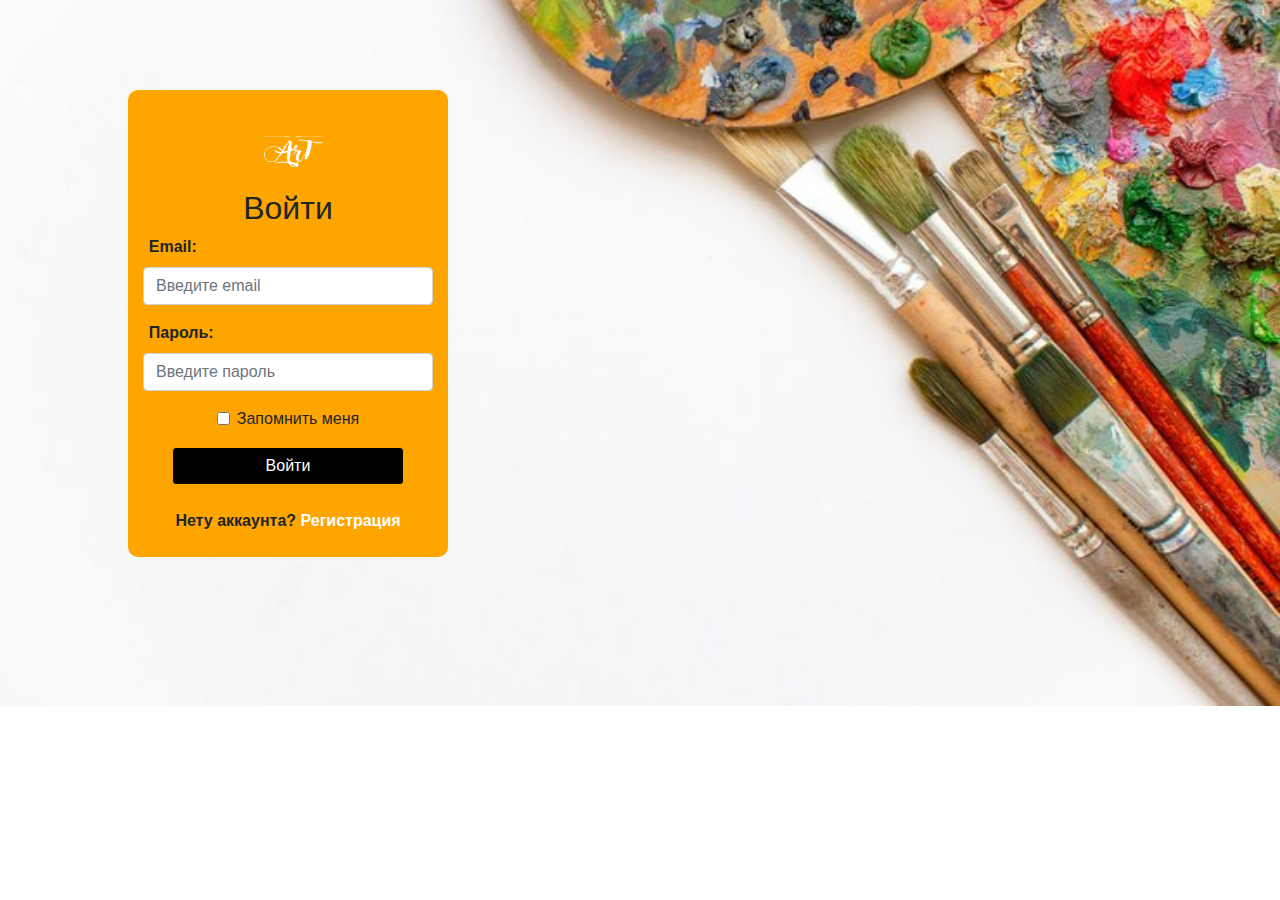
<file: login.html>
<!DOCTYPE html>
<html>
<head>
  <title>Войти</title>
  <meta charset="UTF-8">
  <meta name="viewport" content="width=device-width, initial-scale=1">
  <link rel="stylesheet" href="https://maxcdn.bootstrapcdn.com/bootstrap/4.0.0/css/bootstrap.min.css">
  <script src="https://maxcdn.bootstrapcdn.com/bootstrap/4.0.0/js/bootstrap.min.js"></script>
  <style type="text/css">
    .reg {
      width: 25%;
      margin-top: 7%;
      margin-right: 65%;
      text-align: center;
      margin-left: auto;
      background-color: orange;
      border-radius: 10px;
      font-family: 'Segoe UI', Tahoma, Geneva, Verdana, sans-serif;
    }
    
    @media (max-width: 576px) {
  /* стили для экранов шириной до 576px */
  .reg {
    width: 60%;
    margin-left: 20%;
  }
}

@media (min-width: 577px) and (max-width: 768px) {
  /* стили для экранов шириной от 577px до 768px */
  .reg {
    width: 60%;
    margin-left: 15%;
  }
}

    /* добавить фоновую картинку */
    body {
      background-image: url('assets/images/fon-join.jpg');
      background-size: cover;
      background-repeat: no-repeat;
      background-position: center;
    }
    label[for="email"], label[for="pwd"] {
    text-align: left;
    display: block;
    margin-left: 2%;
    font-weight: bold;
  }
  @media only screen and (max-width: 600px) {
  h2 {
    font-size: 20px;
  }
}
@media only screen and (max-width: 600px) {
  b {
    font-size: 16px;
  }
}

  a{
    text-decoration: none;
    color: white;
  }
  a:hover{
    color: black;
    text-decoration: none;
  }
  </style>
</head>
<body>
<div class="reg col-sm-">
  <div class="container">
    <br>
    <img src="assets/images/artl.png" alt="logo" width="75">
    <h2>Войти</h2>
    <form>
      <div class="form-group ">
        <label for="email">Email:</label>
        <input type="email" class="form-control " id="email" placeholder="Введите email" name="email">
      </div>
      <div class="form-group">
        <label for="pwd" style="text-align: left;">Пароль:</label>
        <input type="password" class="form-control" id="pwd" placeholder="Введите пароль" name="pswd">
      </div>
      <div class="form-group form-check">
        <label class="form-check-label">
          <input class="form-check-input" type="checkbox" name="remember"> Запомнить меня
        </label>
      </div>
      <a href="index.html"><button type="button" class="btn btn-primary" style="background-color: black; border-color:orange; width: 80%;">Войти</button></a>
      <br><br>
      <b>Нету аккаунта?<a href="reges.html"> Регистрация</a></b>
    </form><br>
  </div>
</div>
</body>
</html>
</file>
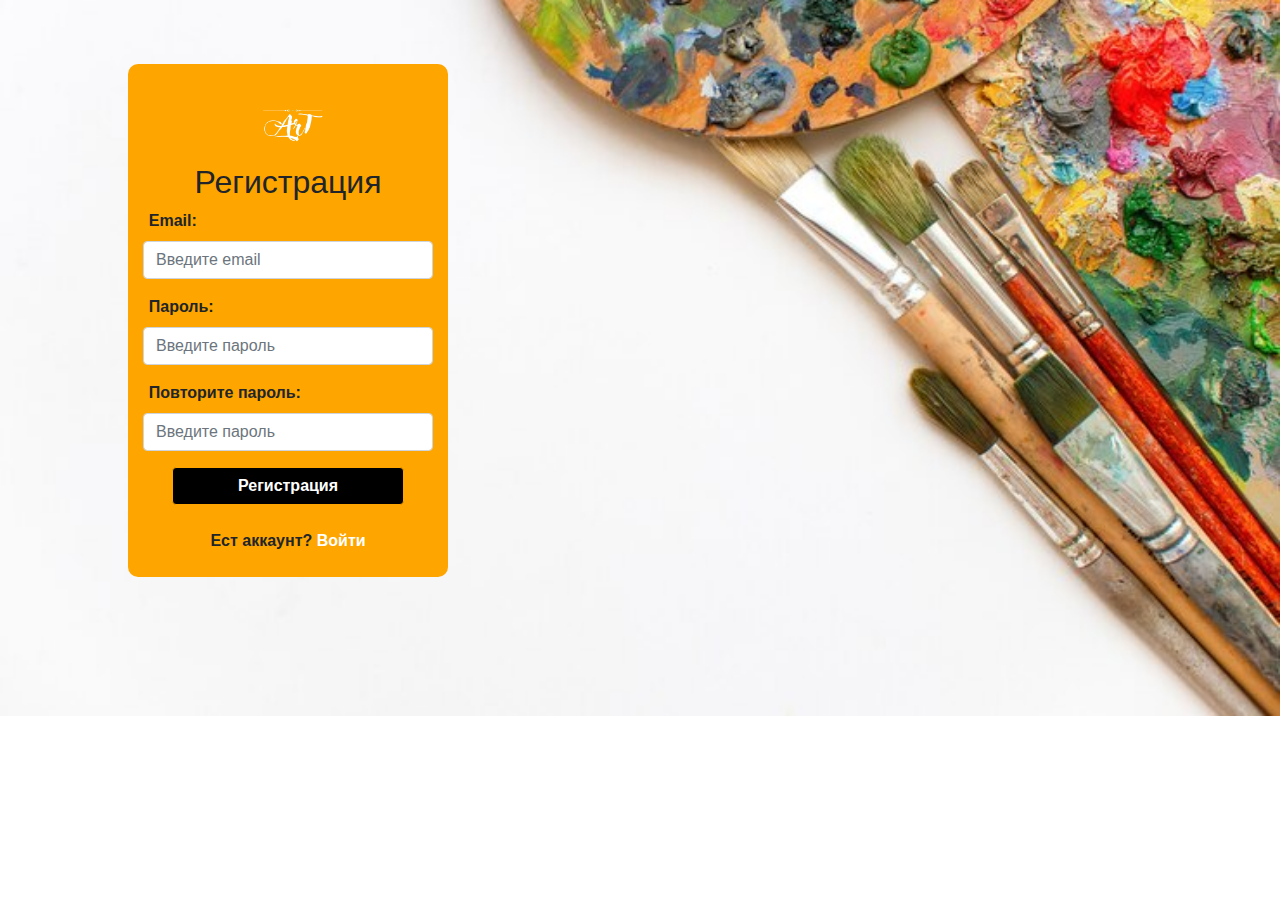
<file: reges.html>
<!DOCTYPE html>
<html>
<head>
  <title>Регистрация</title>
  <meta charset="UTF-8">
  <meta name="viewport" content="width=device-width, initial-scale=1">
  <link rel="stylesheet" href="https://maxcdn.bootstrapcdn.com/bootstrap/4.0.0/css/bootstrap.min.css">
  <script src="https://maxcdn.bootstrapcdn.com/bootstrap/4.0.0/js/bootstrap.min.js"></script>
  <style type="text/css">
    .reg {
      width: 25%;
      margin-top: 5%;
      margin-right: 65%;
      text-align: center;
      margin-left: auto;
      background-color: orange;
      border-radius: 10px;
      font-family: 'Segoe UI', Tahoma, Geneva, Verdana, sans-serif;
    }
    
    @media (max-width: 576px) {
  /* стили для экранов шириной до 576px */
  .reg {
    width: 60%;
    margin-left: 20%;
  }
}

@media (min-width: 577px) and (max-width: 768px) {
  /* стили для экранов шириной от 577px до 768px */
  .reg {
    width: 60%;
    margin-left: 15%;
  }
}

    /* добавить фоновую картинку */
    body {
      background-image: url('assets/images/fon-join.jpg');
      background-size: cover;
      background-repeat: no-repeat;
      background-position: center;
    }
    label[for="email"], label[for="pwd"] {
    text-align: left;
    display: block;
    margin-left: 2%;
    font-weight: bold;
  }
  @media only screen and (max-width: 600px) {
  h2 {
    font-size: 20px;
  }
}
@media only screen and (max-width: 600px) {
  b {
    font-size: 16px;
  }
}
a{
    text-decoration: none;
    color: white;
  }
  a:hover{
    color: black;
    text-decoration: none;
  }


  </style>
</head>
<body>
<div class="reg col-sm-">
  <div class="container">
    <br>
    <img src="assets/images/artl.png" alt="logo" width="75">
    <h2 class="">Регистрация</h2>
    <form>
      <div class="form-group ">
        <label for="email">Email:</label>
        <input type="email" class="form-control " id="email" placeholder="Введите email" name="email">
      </div>
      <div class="form-group">
        <label for="pwd" style="text-align: left;">Пароль:</label>
        <input type="password" class="form-control" id="pwd" placeholder="Введите пароль" name="pswd">
      </div>
      <div class="form-group">
        <label for="pwd" style="text-align: left;">Повторите пароль:</label>
        <input type="password" class="form-control" id="pwd" placeholder="Введите пароль" name="pswd">
      </div>
      <a href="login.html"><button type="button" class="btn btn-primary" style="background-color: black; border-color:orange; width: 80%;"><b>Регистрация</b></button></a>
      <br><br>
      <b>Ест аккаунт?<a href="reges.html"> Войти</a></b>
    </form><br>
  </div>
</div>
</body>
</html>
</file>
